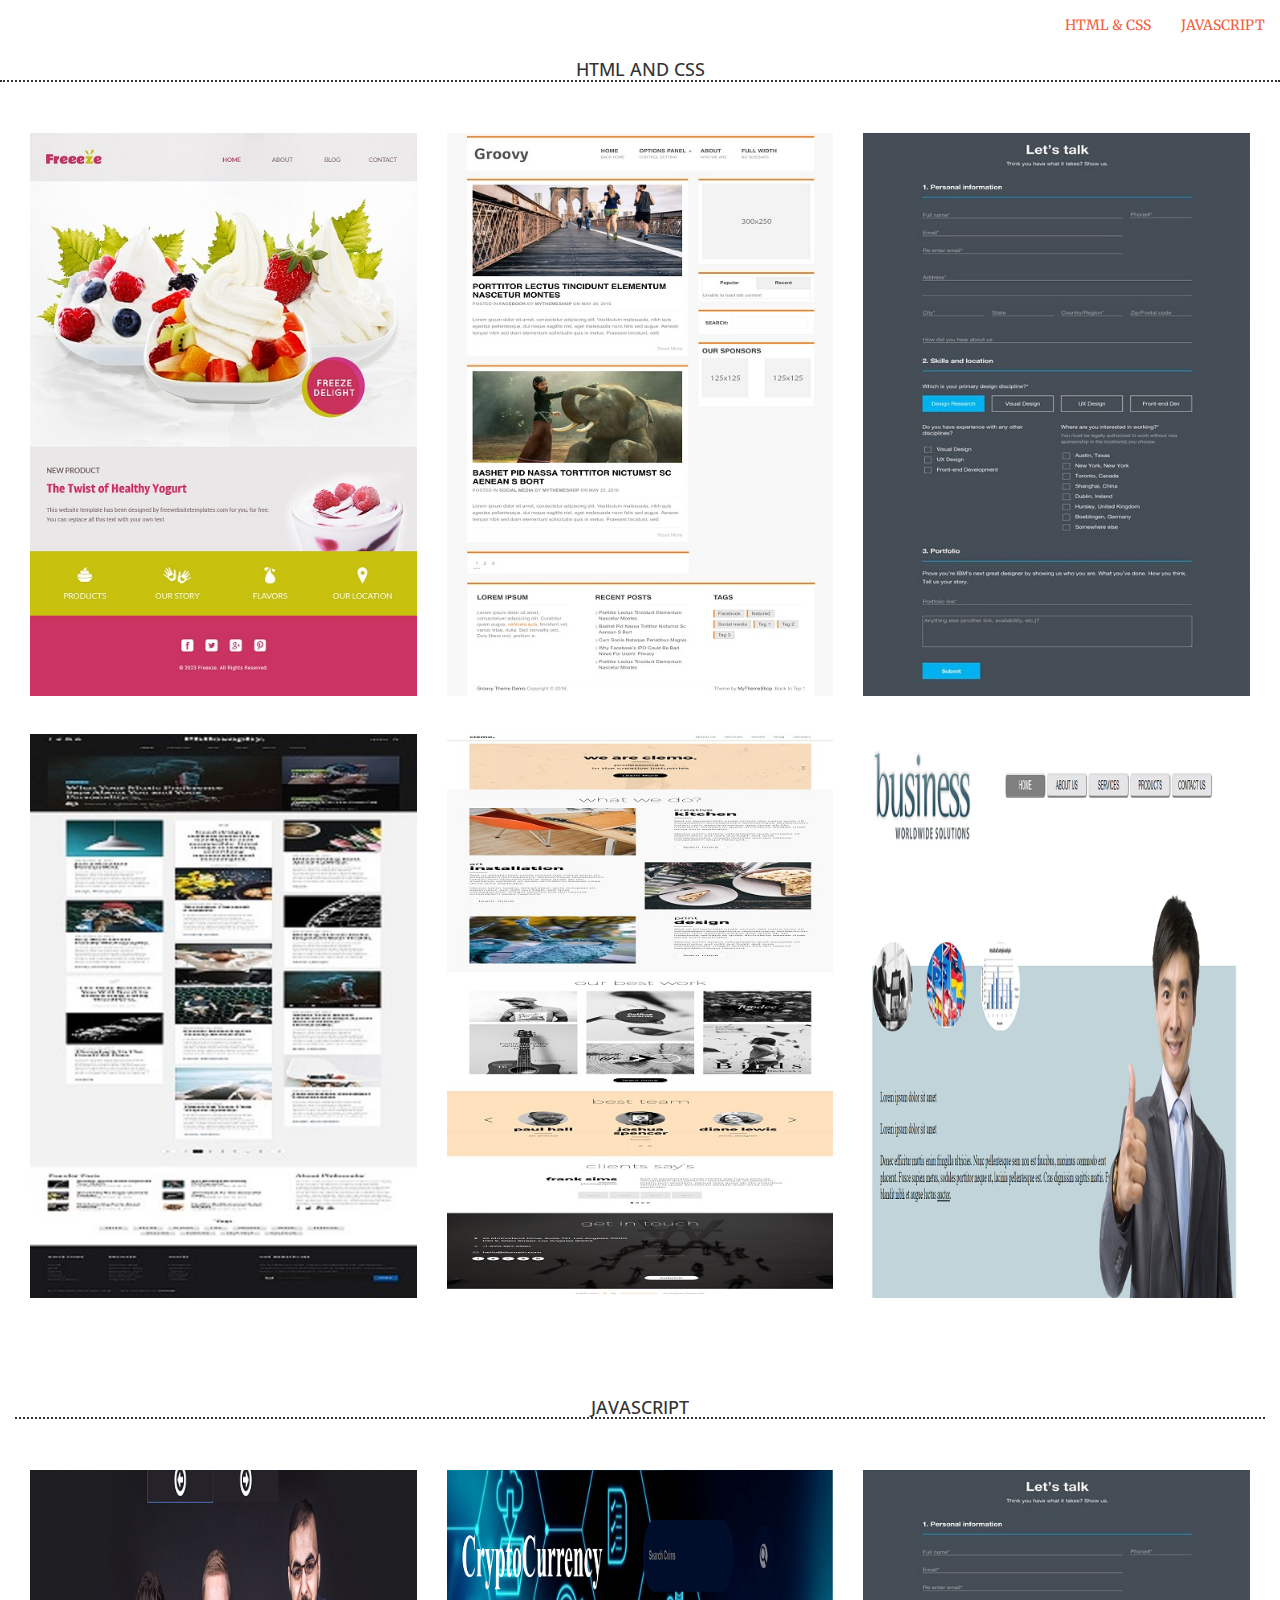
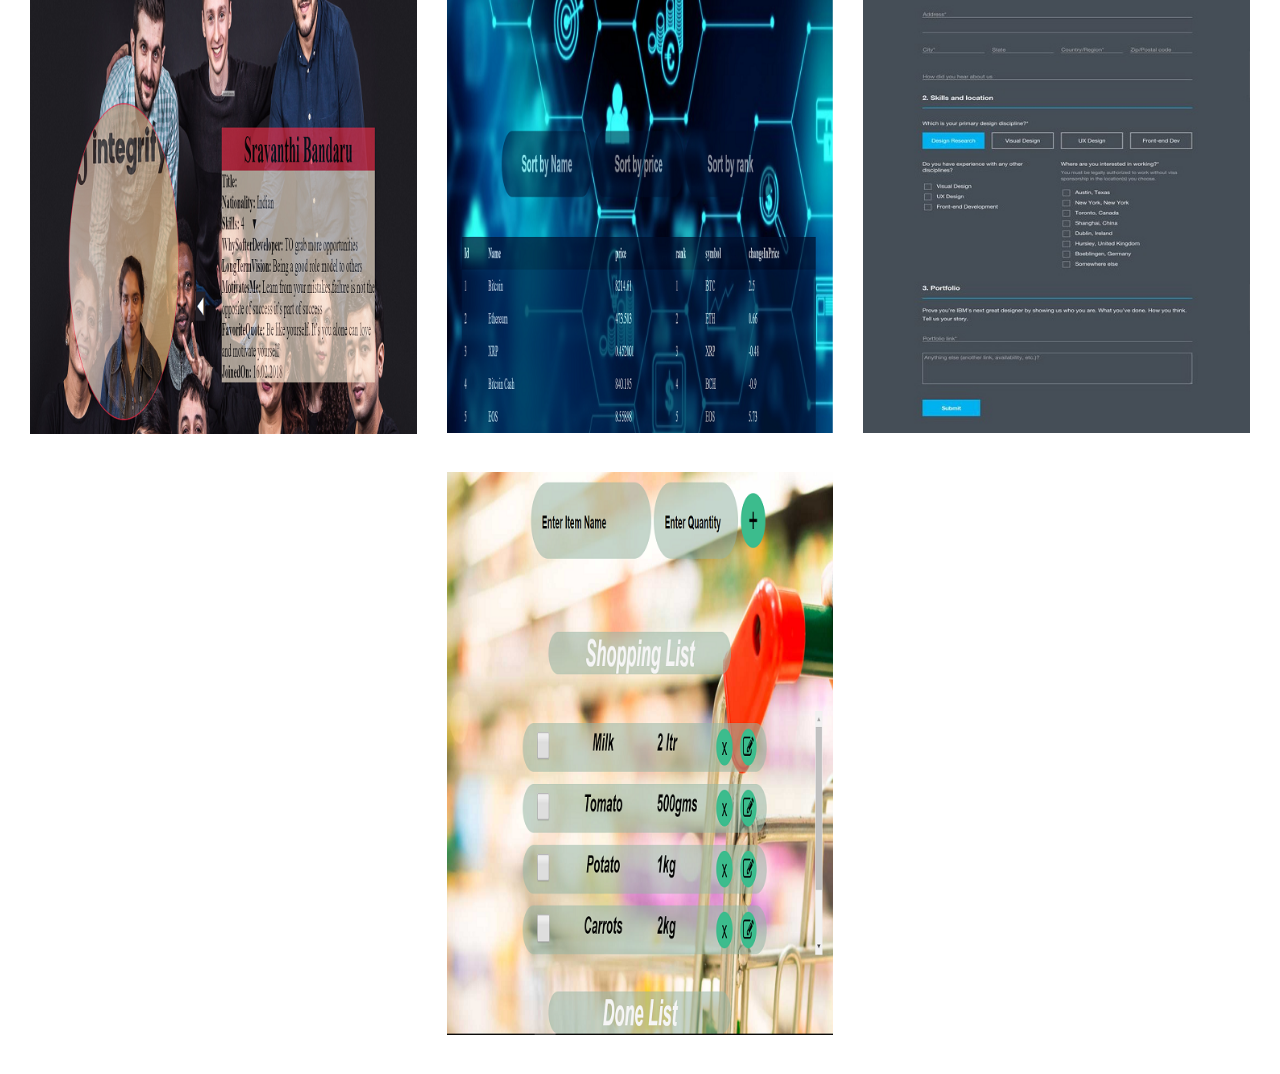
<file: HTMLCSS/index.html>
<!DOCTYPE html>
<html lang="en">
<head>
        <script>
                (function(i,s,o,g,r,a,m){i['GoogleAnalyticsObject']=r;i[r]=i[r]||function(){
                        (i[r].q=i[r].q||[]).push(arguments)},i[r].l=1*new Date();a=s.createElement(o),
                    m=s.getElementsByTagName(o)[0];a.async=1;a.src=g;m.parentNode.insertBefore(a,m)
                })(window,document,'script','https://www.google-analytics.com/analytics.js','ga');
                ga('create', 'UA-100942354-1', 'auto');
                ga('send', 'pageview');
            </script>
    <meta charset="UTF-8">
    <meta name="viewport" content="width=device-width, initial-scale=1.0">
    <meta http-equiv="X-UA-Compatible" content="ie=edge">
    <!-- Bootstrap Core CSS -->
    <link href="../vendor/bootstrap/css/bootstrap.min.css" rel="stylesheet">

    <!-- Custom Fonts -->
    <link href="../vendor/font-awesome/css/font-awesome.min.css" rel="stylesheet" type="text/css">
    <link href='https://fonts.googleapis.com/css?family=Open+Sans:300italic,400italic,600italic,700italic,800italic,400,300,600,700,800' rel='stylesheet' type='text/css'>
    <link href='https://fonts.googleapis.com/css?family=Merriweather:400,300,300italic,400italic,700,700italic,900,900italic' rel='stylesheet' type='text/css'>

    <!-- Plugin CSS -->
    <link href="../vendor/magnific-popup/magnific-popup.css" rel="stylesheet">

    <!-- Theme CSS -->
    <link href="../css/creative.min.css" rel="stylesheet">
    <title>HTML,CSS AND JAVASCRIPT</title>
</head>
<body>
        <div class="collapse navbar-collapse" id="bs-example-navbar-collapse-1">
            <ul class="nav navbar-nav navbar-right">
                <li>
                    <a class="page-scroll" href="#html-css">HTML & CSS</a>
                </li>
                <li>
                    <a class="page-scroll" href="#java-script">JAVASCRIPT</a>
                </li>                  
            </ul>
        </div>
    <section class="no-padding" id=id='html-css' style="margin-bottom:4vw;">
        <h4 style="text-align: center;margin-bottom: 4vw;border-bottom-color:  2px solid black;border-bottom: 2px dotted;">HTML AND CSS</h4>
        <div class="container-fluid">
            <div class="col-lg-4 col-sm-6">
                <a href="https://bandarub.github.io/Asgnmt2/" class="portfolio-box">
                    <img src="../portfolio_images/frozenyogurtshop.jpg" class="img-responsive" alt="">
                    <div class="portfolio-box-caption">
                        <div class="portfolio-box-caption-content">
                            <div class="project-category text-faded">
                                It is a basic static page(frozenyogurtshop).
                            </div>                           
                        </div>
                    </div>
                </a>
            </div>
            <div class="col-lg-4 col-sm-6">
                <a href="https://bandarub.github.io/Assignment3/" class="portfolio-box">
                    <img src="../portfolio_images/Assignment03.jpg" class="img-responsive" alt="">
                    <div class="portfolio-box-caption">
                        <div class="portfolio-box-caption-content">
                            <div class="project-category text-faded">
                                It is a basic static page(Groovy).
                            </div>                           
                        </div>
                    </div>
                </a>
            </div>
            <div class="col-lg-4 col-sm-6">
                <a href="https://bandarub.github.io/web-form-validation-html/" class="portfolio-box">
                    <img src="../portfolio_images/Web-Form.jpg" class="img-responsive" alt="">
                    <div class="portfolio-box-caption">
                        <div class="portfolio-box-caption-content">
                            <div class="project-category text-faded">
                                It is a basic Web-Form(with basic validation)
                            </div>                         
                        </div>
                    </div>
                </a>
            </div>
            <div class="col-lg-4 col-sm-6">
                <a href="https://bandarub.github.io/Assignment5/" class="portfolio-box">
                    <img src="../portfolio_images/5.jpeg" class="img-responsive" alt="">
                    <div class="portfolio-box-caption">
                        <div class="portfolio-box-caption-content">
                            <div class="project-category text-faded">
                                Static page(Phylosophy)
                            </div>                         
                        </div>
                    </div>
                </a>
            </div>
            <div class="col-lg-4 col-sm-6">
                <a href="https://bandarub.github.io/Assignment6/" class="portfolio-box">
                    <img src="../portfolio_images/Assignment06.jpg" class="img-responsive" alt="">
                    <div class="portfolio-box-caption">
                        <div class="portfolio-box-caption-content">
                            <div class="project-category text-faded">
                                Static page(Clemo)
                            </div>                         
                        </div>
                    </div>
                </a>
            </div>
            <div class="col-lg-4 col-sm-6">
                <a href="https://bandarub.github.io/Assignment1/" class="portfolio-box">
                    <img src="../portfolio_images/Bbusiness.PNG" class="img-responsive" alt="">
                    <div class="portfolio-box-caption">
                        <div class="portfolio-box-caption-content">
                            <div class="project-category text-faded">
                                It is a basic static page(Business World).
                            </div>                           
                        </div>
                    </div>
                </a>
            </div>
        </div>
    </section>  
 
    <section class="no-padding" id="java-script" style="margin-bottom:4vw;">
        <div class="container-fluid">
            <h4 style="text-align: center;margin-bottom: 4vw;border-bottom-color:  2px solid black;border-bottom: 2px dotted;">JAVASCRIPT</h4>
            <div class="col-lg-4 col-sm-6">
                <a href="https://bandarub.github.io/Photo-Gallery/" class="portfolio-box">
                    <img src="../portfolio_images/studentsgallery-JS.PNG" class="img-responsive" alt="">
                    <div class="portfolio-box-caption">
                        <div class="portfolio-box-caption-content">
                            <div class="project-category text-faded">
                                    Integrify Students Photo Gallery
                            </div>                         
                        </div>
                    </div>
                </a>
            </div>
            <div class="col-lg-4 col-sm-6">
                <a href="https://bandarub.github.io/Cryptocurrency_app/" class="portfolio-box">
                    <img src="../portfolio_images/Crypto-JS.PNG" class="img-responsive" alt="">
                    <div class="portfolio-box-caption">
                        <div class="portfolio-box-caption-content">
                            <div class="project-category text-faded">
                                CryptoCurrency app(You can sort by name,price and rank.Also can search for coins)
                            </div>                         
                        </div>
                    </div>
                </a>
            </div>
            <div class="col-lg-4 col-sm-6">
                <a href="https://bandarub.github.io/FormValidation_JS/" class="portfolio-box">
                    <img src="../portfolio_images/Web-Form.jpg" class="img-responsive" alt="">
                    <div class="portfolio-box-caption">
                        <div class="portfolio-box-caption-content">
                            <div class="project-category text-faded">
                                JobApllication(with validation)
                            </div>                         
                        </div>
                    </div>
                </a>
            </div>
            <div class="col-lg-4 col-sm-6">
                    <a href="https://bandarub.github.io/ShoppingList/" class="portfolio-box">
                        <img src="../portfolio_images/shopping.PNG" class="img-responsive" alt="">
                        <div class="portfolio-box-caption">
                            <div class="portfolio-box-caption-content">
                                <div class="project-category text-faded">
                                    Shopping List
                                </div>                         
                            </div>
                        </div>
                    </a>
                </div>
           
   
    </section>

</body>
</html>
</file>
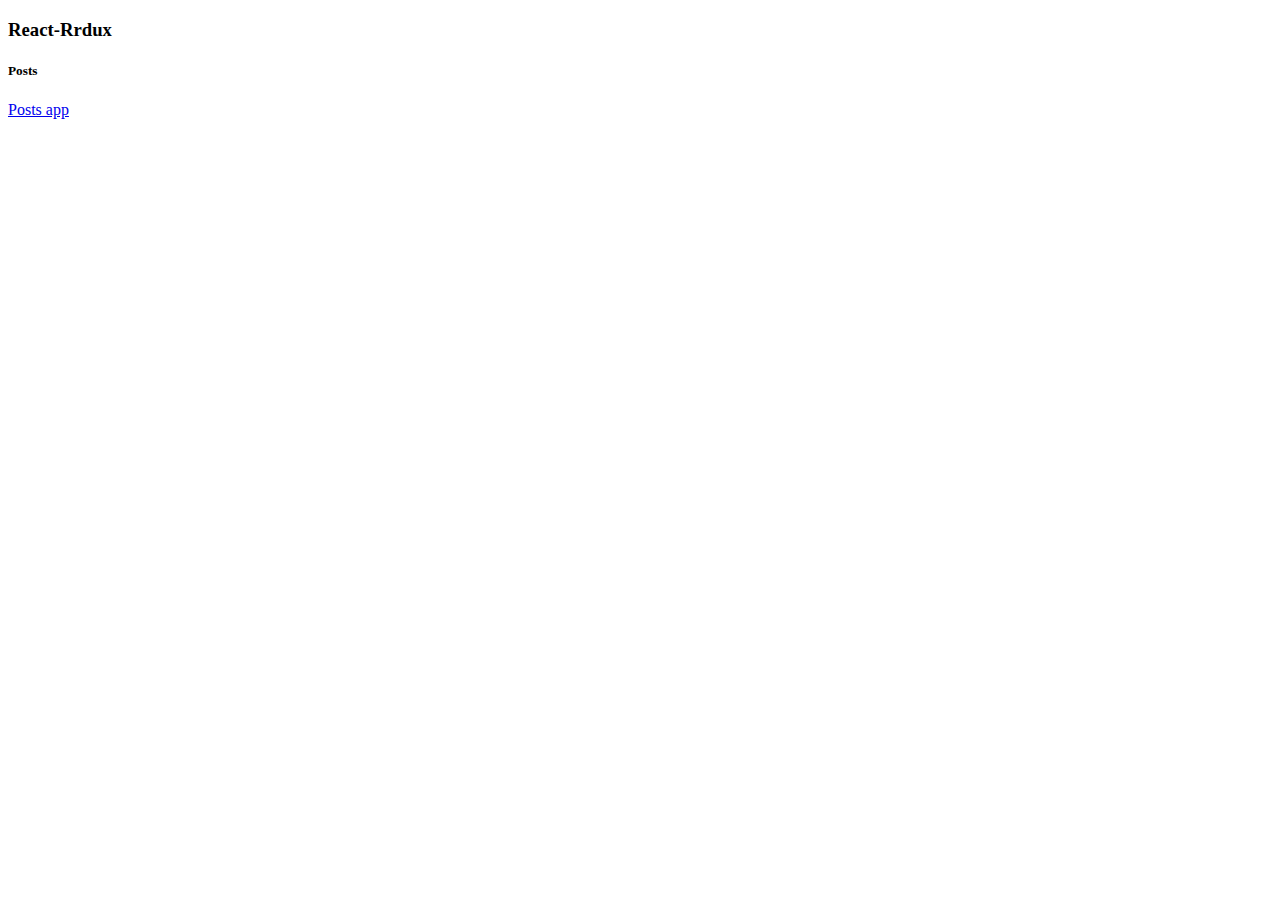
<file: React-redux/index.html>
<!DOCTYPE html>
<html lang="en">
<head>
    <meta charset="UTF-8">
    <meta name="viewport" content="width=device-width, initial-scale=1.0">
    <meta http-equiv="X-UA-Compatible" content="ie=edge">
    <title>React-Redux</title>
</head>
<body>
    <div class='React'>
        <h3>React-Rrdux</h3>
        <div>
            <h5>Posts</h5>
            <a href='https://bandarub.github.io/React-Redux-Posts/'>Posts app</a>
        </div>          
    </div>
    
</body>
</html>
</file>
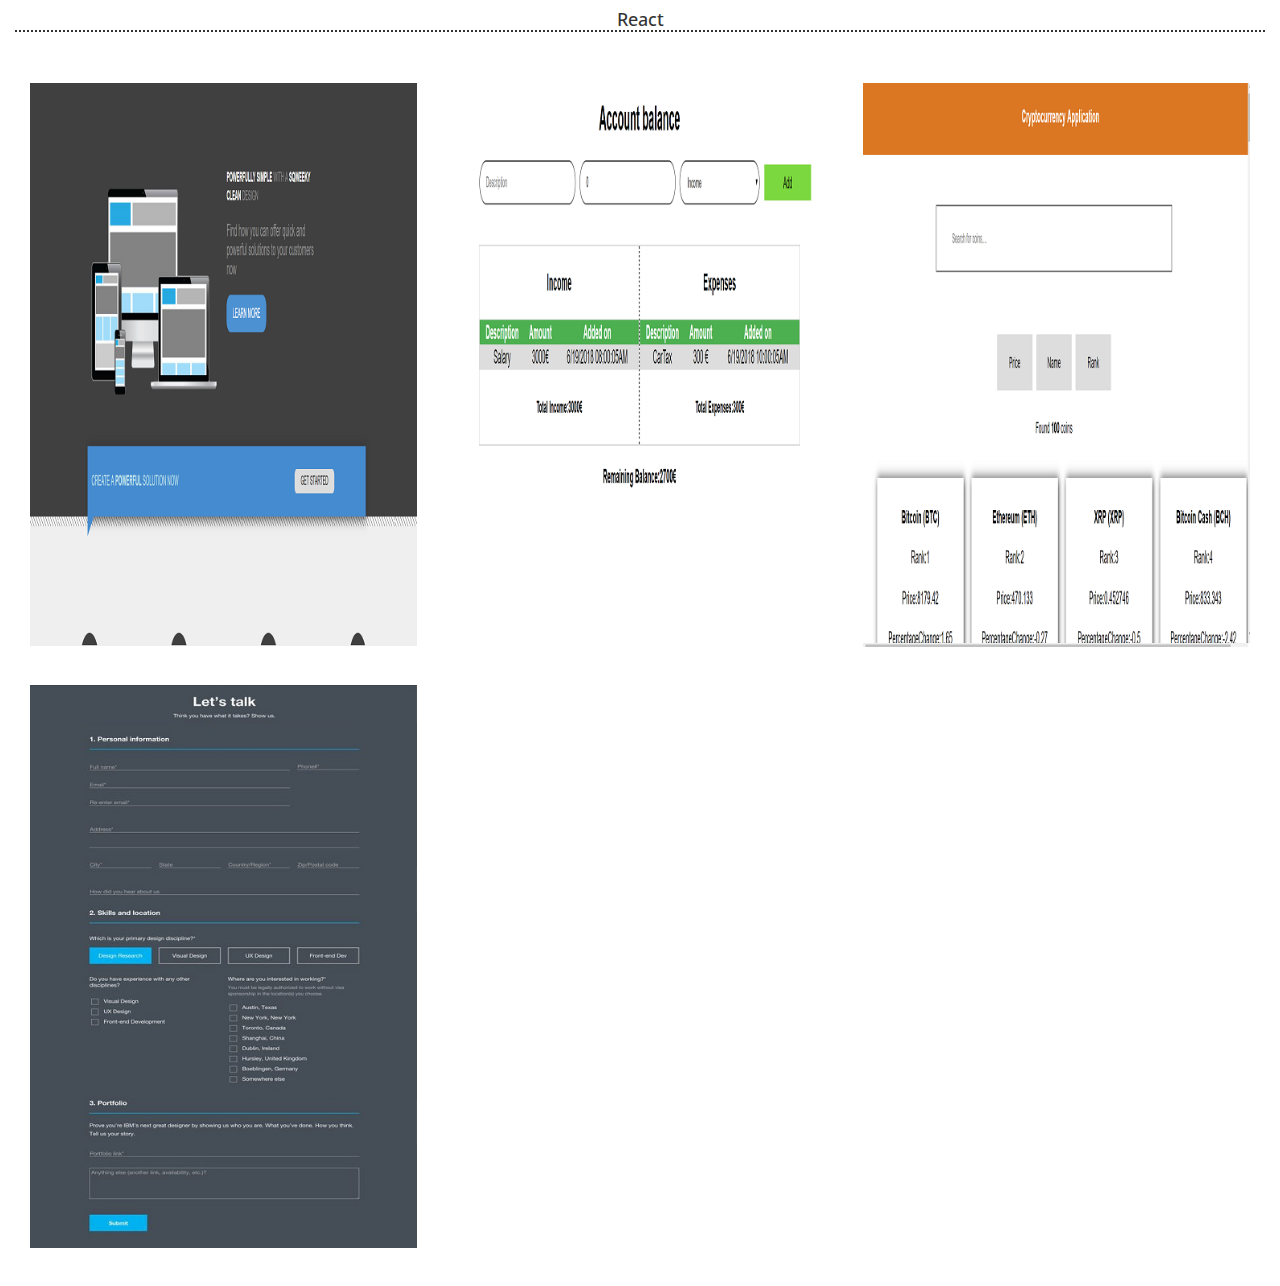
<file: React/index.html>
<!DOCTYPE html>
<html lang="en">
<head>
        <script>
                (function(i,s,o,g,r,a,m){i['GoogleAnalyticsObject']=r;i[r]=i[r]||function(){
                        (i[r].q=i[r].q||[]).push(arguments)},i[r].l=1*new Date();a=s.createElement(o),
                    m=s.getElementsByTagName(o)[0];a.async=1;a.src=g;m.parentNode.insertBefore(a,m)
                })(window,document,'script','https://www.google-analytics.com/analytics.js','ga');
                ga('create', 'UA-100942354-1', 'auto');
                ga('send', 'pageview');
            </script>
    <meta charset="UTF-8">
    <meta name="viewport" content="width=device-width, initial-scale=1.0">
    <meta http-equiv="X-UA-Compatible" content="ie=edge">
    <!-- Bootstrap Core CSS -->
    <link href="../vendor/bootstrap/css/bootstrap.min.css" rel="stylesheet">

    <!-- Custom Fonts -->
    <link href="../vendor/font-awesome/css/font-awesome.min.css" rel="stylesheet" type="text/css">
    <link href='https://fonts.googleapis.com/css?family=Open+Sans:300italic,400italic,600italic,700italic,800italic,400,300,600,700,800' rel='stylesheet' type='text/css'>
    <link href='https://fonts.googleapis.com/css?family=Merriweather:400,300,300italic,400italic,700,700italic,900,900italic' rel='stylesheet' type='text/css'>

    <!-- Plugin CSS -->
    <link href="../vendor/magnific-popup/magnific-popup.css" rel="stylesheet">

    <!-- Theme CSS -->
    <link href="../css/creative.min.css" rel="stylesheet">
    <title>React</title>
</head>
<body>
   <section class="no-padding" id='react' style="margin-bottom:4vw;">
        <div class="container-fluid">
            <h4 style="text-align: center;margin-bottom: 4vw;border-bottom-color:  2px solid black;border-bottom: 2px dotted;">React</h4>
            <div class="col-lg-4 col-sm-6">
                    <a href="https://bandarub.github.io/Static-page/" class="portfolio-box">
                        <img src="../portfolio_images/staticpage-react.PNG" class="img-responsive" alt="">
                        <div class="portfolio-box-caption">
                            <div class="portfolio-box-caption-content">
                                <div class="project-category text-faded">
                                        Static page(React)
                                </div>                           
                            </div>
                        </div>
                    </a>
            </div>
            <div class="col-lg-4 col-sm-6">
                <a href="https://bandarub.github.io/Balance_Sheet/" class="portfolio-box">
                    <img src="../portfolio_images/balancesheet.PNG" class="img-responsive" alt="">
                    <div class="portfolio-box-caption">
                        <div class="portfolio-box-caption-content">
                            <div class="project-category text-faded">
                                Balance sheet(add income or expences and gives remaining balance)
                            </div>                           
                        </div>
                    </div>
                </a>
                </div>
                <div class="col-lg-4 col-sm-6">
                    <a href="https://bandarub.github.io/Cryptocurrency_app_React/" class="portfolio-box">
                        <img src="../portfolio_images/crypto-react.PNG" class="img-responsive" alt="">
                        <div class="portfolio-box-caption">
                            <div class="portfolio-box-caption-content">
                                <div class="project-category text-faded">
                                    Crypto currency app(sort by price,name rank,and serch functionality)
                                </div>                         
                            </div>
                        </div>
                    </a>
                </div>
                <div class="col-lg-4 col-sm-6">
                    <a href="https://bandarub.github.io/React-Form/" class="portfolio-box">
                        <img src="../portfolio_images/Web-Form.jpg" class="img-responsive" alt="">
                        <div class="portfolio-box-caption">
                            <div class="portfolio-box-caption-content">
                                <div class="project-category text-faded">
                                    Webform(validation)
                                </div>                         
                            </div>
                        </div>
                    </a>
                </div>
        </div>
    </section>  
 
    

</body>
</html>
</file>
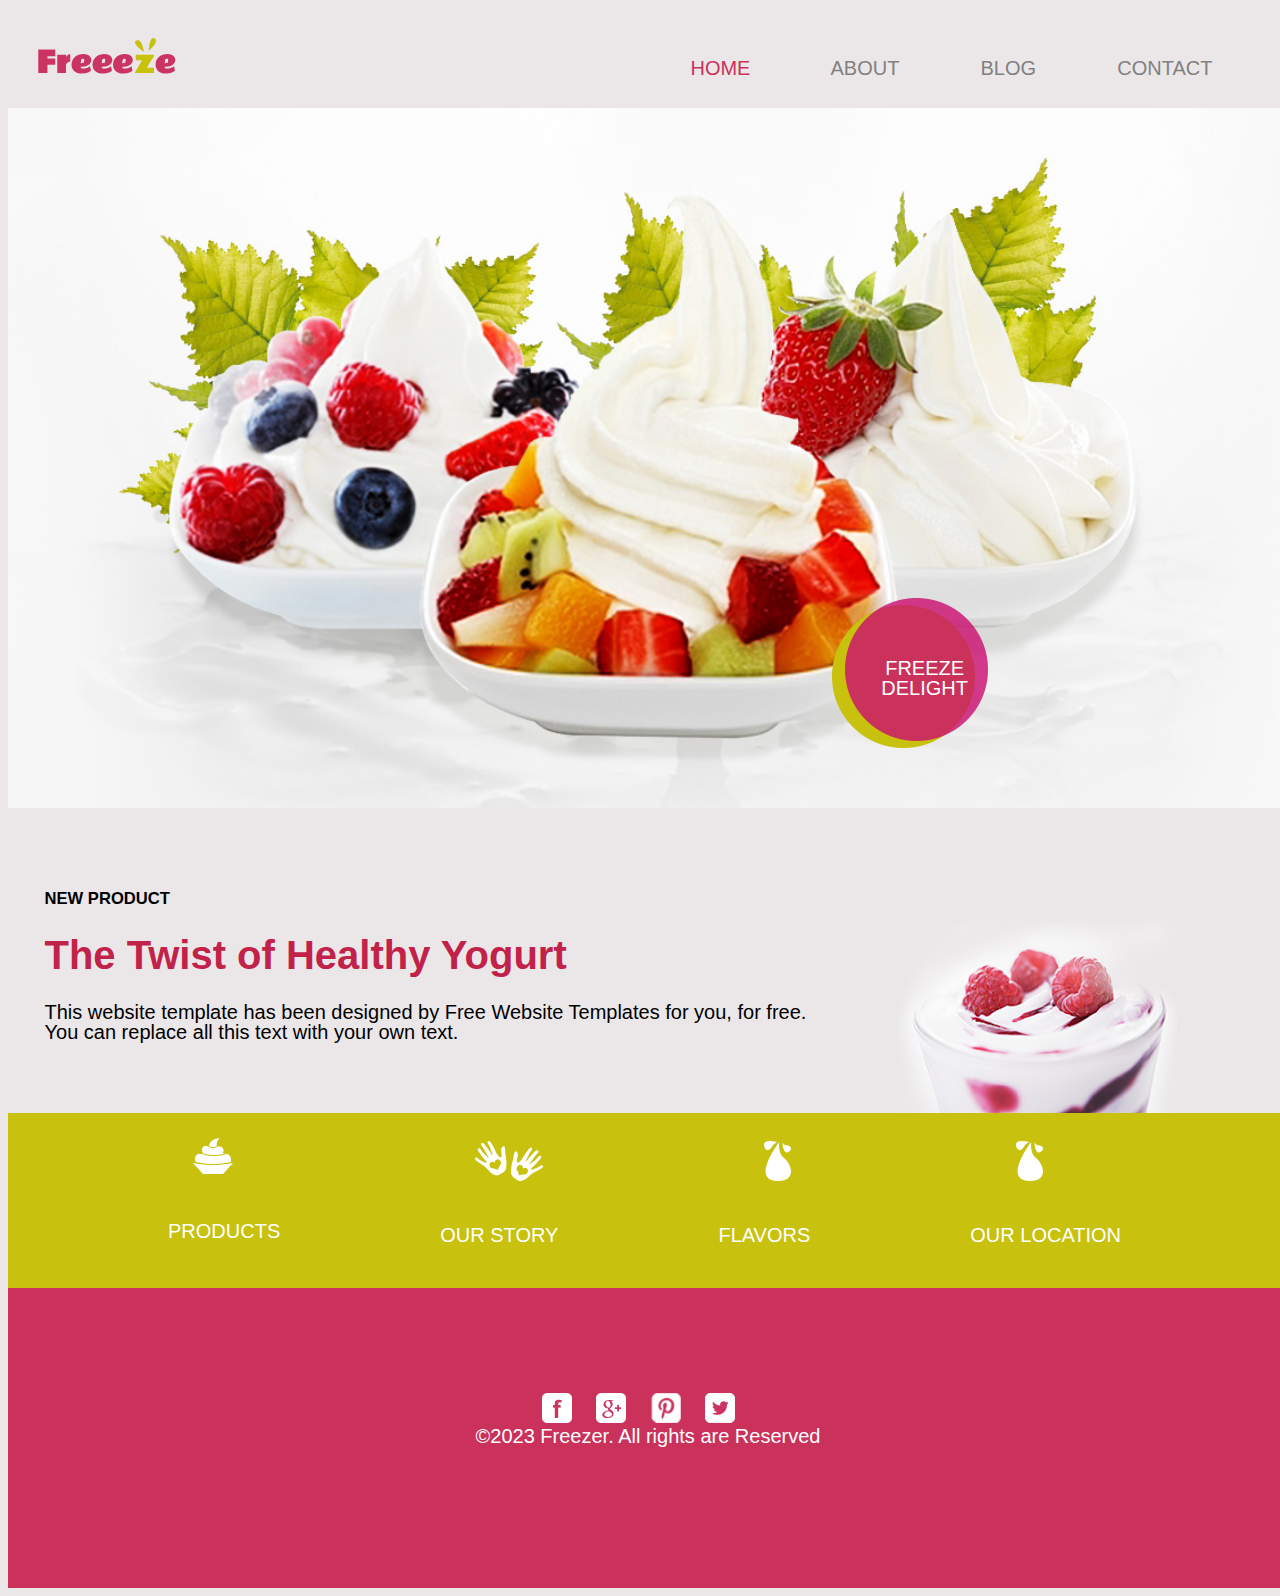
<file: HTMLCSS/FrozenYogurtShop/index.html>
<!DOCTYPE html>
<html>

<head>
  <title>
    FREEZE Webpage
  </title>
  <link rel="stylesheet" type="text/css" href="styles.css" media="screen">
  <link href="https://fonts.googleapis.com/icon?family=Material+Icons" rel="stylesheet">


</head>

<body>
  <header>

    <div class="header">
      <img src="logo.png" id="logo" alt="logo" /></br>
    </div>
    <div class="buttons" >
      <a class="navigation" id="active" href="#" text-color="red">HOME</a>
      <a class="navigation" href="#">ABOUT</a>
      <a class="navigation" href="#">BLOG</a>
      <a class="navigation" href="#">CONTACT</a>
     </div>

  </header></br></br></br></br>
    <div id="home">
    <img id="image" src="05.png" alt=" "  />
    <text> FREEZE</br> DELIGHT</text>
  </div>

  <content>
  <img id="yogurt" src="yogurt.jpg" alt="yogurt" align="right"  />
    <h5>NEW PRODUCT</h5>
    <h1 >
      The Twist of Healthy Yogurt
    </h1>
    
    <p>
      This website template has been designed by Free Website Templates for you, for free. <br/>You can replace all this text with your
      own text.
    </p>
  </content>
  <br/>

<div class="row" id="down-menu">
        <div class="column">
          <img src="08.png" alt=""/> 
          <text>PRODUCTS</text> 
        </div>
        <div class="column">
          <img src="09.png" alt=""/> 
          <text> OUR STORY</text> 
        </div>
        <div class="column">
          <img src="06.png" alt=""/> 
          <text> FLAVORS</text> 
        </div>
        <div class="column">
          <img src="06.png" alt=""/> 
          <text>  OUR LOCATION</text> 
        </div>
</div>
       
<div class="footer" > </br> <br/>
   <img src="01.png" alt=""/> 
   <img src="02.png" alt=""/> 
   <img src="03.png" alt=""/> 
   <img src="04.png" alt=""/> 
 

  </br> <text>©2023 Freezer. All rights are Reserved   </text>
</div>  
</footer>
</body>
</html>
</file>
<file: HTMLCSS/FrozenYogurtShop/styles.css>
body
{
 font-family: sans-serif;
 font-size: 20px;
 text-align:center;
 line-height: 1;
 background-color:#EBE7E8;
 width:100%; 
 
}
#logo{
float:left;
margin-left:30px;
margin-top:30px;
}
header ul{
   float:right;
   margin-right: 5cm;
  
}
.buttons{
  float:right;
  margin-top:30px;
}
.navigation{
  text-decoration:none;
  margin-right: 2cm;
  color:grey;
}

#active{
  color:#CA315B;
}

Content{
  display: inline-block;
  text-align:left;
  width:90%;
  margin: 55px 55px 0 0;
  height:250px;
  
 }
 #bg-home{
  width:100%;
}
 content h1{
   color:  rgb(194, 34, 74);
 }
 
 #home{
  background-image: url("bg-home.jpg");
  background-repeat: no-repeat;
  background-size: 100%;
  height:700px;
  width:100%;
  position:relative; 
}
#image{
  position:absolute;
  bottom:60px;
  right:300px;
}
#home text{
  position:absolute;
  bottom:110px;
  right:320px;
  color:white;
}

 content #yogurt{
  border-radius:0;
  width: 300px;
  height:250px;
  padding:auto;
  
  
}

* {
  box-sizing: border-box;
}
/* Clear floats after the columns */
#down-menu {
  width: 100%;
  display: inline-flex;
  background-color:#C8C10D;   

}


/* Create four equal columns that floats next to each other */
#down-menu .column {
  display:grid;
  height: 150px;
  margin: 25px 0 0 160px;
  color:white;
}

#down-menu .column img {
padding-left: 25px;

}

.footer{
  width: 100%;
  height:300px;
  background-color:#CA315B;
 
}
.footer img{
  margin-top:65px;
  margin-right: 0.5cm;
}
.footer text{
  color:white;

}
</file>
<file: css/creative.min.css>
/*!
 * Start Bootstrap - Creative v3.3.7+1 (http://startbootstrap.com/template-overviews/creative)
 * Copyright 2013-2016 Start Bootstrap
 * Licensed under MIT (https://github.com/BlackrockDigital/startbootstrap/blob/gh-pages/LICENSE)
 */.navbar-default,a{
     -webkit-transition:all .35s;
     -moz-transition:all .35s}
    header,header .header-content{
        position:relative;
        width:100%;
        text-align:center}
    body,html{
        height:100%;
        width:100%}
    body{
        font-family:Merriweather,'Helvetica Neue',Arial,sans-serif;
        webkit-tap-highlight-color:#222}
    .btn,.navbar-default,.navbar-default .navbar-header .navbar-brand,h1,h2,h3,h4,h5,h6{font-family:'Open Sans','Helvetica Neue',Arial,sans-serif}
    hr{border-color:#F05F40;border-width:3px;max-width:50px}
    hr.light{border-color:#fff}a{transition:all .35s;color:#F05F40}
    a:focus,a:hover{color:#eb3812}
    p{font-size:16px;line-height:1.5;margin-bottom:20px}
    .bg-primary{background-color:#F05F40}
    .bg-dark{background-color:#222;color:#fff}
    .text-faded{color:rgba(255,255,255,.7);}
    section{padding:100px 0}aside{padding:50px 0}
    .no-padding{padding:0}
    .navbar-default{background-color:#fff;border-color:rgba(34,34,34,.05);transition:all .35s}
    .btn-default,.portfolio-box .portfolio-box-caption{
        -webkit-transition:all .35s;
        -moz-transition:all .35s}
    .navbar-default .navbar-header .navbar-brand{
        color:#F05F40;font-weight:700;text-transform:uppercase}
    .navbar-default .navbar-header .navbar-brand:focus,.navbar-default .navbar-header .navbar-brand:hover{color:#eb3812}.navbar-default .navbar-header .navbar-toggle{
        font-weight:700;font-size:12px;color:#222;text-transform:uppercase}
    .navbar-default .nav>li>a,.navbar-default .nav>li>a:focus{text-transform:uppercase;font-weight:700;font-size:13px;color:#222}
    .navbar-default .nav>li>a:focus:hover,.navbar-default .nav>li>a:hover{color:#F05F40}
    .navbar-default .nav>li.active>a,.navbar-default .nav>li.active>a:focus{color:#F05F40!important;background-color:transparent}
    .navbar-default .nav>li.active>a:focus:hover,.navbar-default .nav>li.active>a:hover{background-color:transparent}@media (min-width:768px){.navbar-default{background-color:transparent;border-color:rgba(255,255,255,.3)}.navbar-default .navbar-header .navbar-brand{color:rgba(255,255,255,.7)}.navbar-default .navbar-header .navbar-brand:focus,.navbar-default .navbar-header .navbar-brand:hover{color:#fff}.navbar-default .nav>li>a,.navbar-default .nav>li>a:focus{color:rgba(255,255,255,.7)}.navbar-default .nav>li>a:focus:hover,.navbar-default .nav>li>a:hover{color:#fff}.navbar-default.affix{background-color:#fff;border-color:rgba(34,34,34,.05)}.navbar-default.affix .navbar-header .navbar-brand{color:#F05F40;font-size:14px}.navbar-default.affix .navbar-header .navbar-brand:focus,.navbar-default.affix .navbar-header .navbar-brand:hover{color:#eb3812}.navbar-default.affix .nav>li>a,.navbar-default.affix .nav>li>a:focus{color:#222}.navbar-default.affix .nav>li>a:focus:hover,.navbar-default.affix .nav>li>a:hover{color:#F05F40}}header{min-height:auto;-webkit-background-size:cover;-moz-background-size:cover;background-size:cover;-o-background-size:cover;background-position:center;background-image:url(../img/header.jpg);color:#fff}header .header-content{padding:100px 15px}header .header-content .header-content-inner h1{font-weight:700;text-transform:uppercase;margin-top:0;margin-bottom:0;font-size:30px}header .header-content .header-content-inner hr{margin:30px auto}header .header-content .header-content-inner p{font-weight:300;color:rgba(255,255,255,.7);font-size:16px;margin-bottom:50px}@media (min-width:768px){header{min-height:100%}header .header-content{position:absolute;top:50%;-webkit-transform:translateY(-50%);-ms-transform:translateY(-50%);transform:translateY(-50%);padding:0 50px}header .header-content .header-content-inner{max-width:1000px;margin-left:auto;margin-right:auto}header .header-content .header-content-inner h1{font-size:50px}header .header-content .header-content-inner p{font-size:18px;max-width:80%;margin-left:auto;margin-right:auto}}.section-heading{margin-top:0}.service-box{max-width:400px;margin:50px auto 0}@media (min-width:992px){.service-box{margin:20px auto 0}}.service-box p{margin-bottom:0}.portfolio-box{position:relative;display:block;max-width:650px;margin:0 auto}
    .portfolio-box .portfolio-box-caption{
        color:#fff;
        opacity:0;
        display:block;
        background:rgba(240,95,64,.9);
        position:absolute;
        bottom:0;
        text-align:center;width:100%;height:100%;transition:all .35s}.btn-default.active,.btn-default:active,.btn-primary.active,.btn-primary:active,.open>.dropdown-toggle.btn-default,.open>.dropdown-toggle.btn-primary{background-image:none}.portfolio-box .portfolio-box-caption .portfolio-box-caption-content{width:100%;text-align:center;position:absolute;top:50%;transform:translateY(-50%)}.portfolio-box .portfolio-box-caption .portfolio-box-caption-content .project-category,.portfolio-box .portfolio-box-caption .portfolio-box-caption-content .project-name{font-family:'Open Sans','Helvetica Neue',Arial,sans-serif;padding:0 15px}.portfolio-box .portfolio-box-caption .portfolio-box-caption-content .project-category{text-transform:uppercase;font-weight:600;font-size:14px}.portfolio-box .portfolio-box-caption .portfolio-box-caption-content .project-name{font-size:18px}.portfolio-box:hover .portfolio-box-caption{opacity:1}.portfolio-box:focus{outline:0}@media (min-width:768px){.portfolio-box .portfolio-box-caption .portfolio-box-caption-content .project-category{font-size:16px}.portfolio-box .portfolio-box-caption .portfolio-box-caption-content .project-name{font-size:22px}}.call-to-action h2{margin:0 auto 20px}.text-primary{color:#F05F40}.no-gutter>[class*=col-]{padding-right:0;padding-left:0}.btn-default{color:#222;background-color:#fff;border-color:#fff;transition:all .35s}.btn-default.active,.btn-default.focus,.btn-default:active,.btn-default:focus,.btn-default:hover,.open>.dropdown-toggle.btn-default{color:#222;background-color:#f2f2f2;border-color:#ededed}.btn-default.disabled,.btn-default.disabled.active,.btn-default.disabled.focus,.btn-default.disabled:active,.btn-default.disabled:focus,.btn-default.disabled:hover,.btn-default[disabled],.btn-default[disabled].active,.btn-default[disabled].focus,.btn-default[disabled]:active,.btn-default[disabled]:focus,.btn-default[disabled]:hover,fieldset[disabled] .btn-default,fieldset[disabled] .btn-default.active,fieldset[disabled] .btn-default.focus,fieldset[disabled] .btn-default:active,fieldset[disabled] .btn-default:focus,fieldset[disabled] .btn-default:hover{background-color:#fff;border-color:#fff}.btn-default .badge{color:#fff;background-color:#222}.btn-primary{color:#fff;background-color:#F05F40;border-color:#F05F40;-webkit-transition:all .35s;-moz-transition:all .35s;transition:all .35s}.btn-primary.active,.btn-primary.focus,.btn-primary:active,.btn-primary:focus,.btn-primary:hover,.open>.dropdown-toggle.btn-primary{color:#fff;background-color:#ee4b28;border-color:#ed431f}.btn-primary.disabled,.btn-primary.disabled.active,.btn-primary.disabled.focus,.btn-primary.disabled:active,.btn-primary.disabled:focus,.btn-primary.disabled:hover,.btn-primary[disabled],.btn-primary[disabled].active,.btn-primary[disabled].focus,.btn-primary[disabled]:active,.btn-primary[disabled]:focus,.btn-primary[disabled]:hover,fieldset[disabled] .btn-primary,fieldset[disabled] .btn-primary.active,fieldset[disabled] .btn-primary.focus,fieldset[disabled] .btn-primary:active,fieldset[disabled] .btn-primary:focus,fieldset[disabled] .btn-primary:hover{background-color:#F05F40;border-color:#F05F40}.btn-primary .badge{color:#F05F40;background-color:#fff}.btn{border:none;border-radius:300px;font-weight:700;text-transform:uppercase}.btn-xl{padding:15px 30px}::-moz-selection{color:#fff;text-shadow:none;background:#222}::selection{color:#fff;text-shadow:none;background:#222}img::selection{color:#fff;background:0 0}img::-moz-selection{color:#fff;background:0 0}

        .col-sm-6{
            margin-bottom:3vw;           
    
        }
</file>
